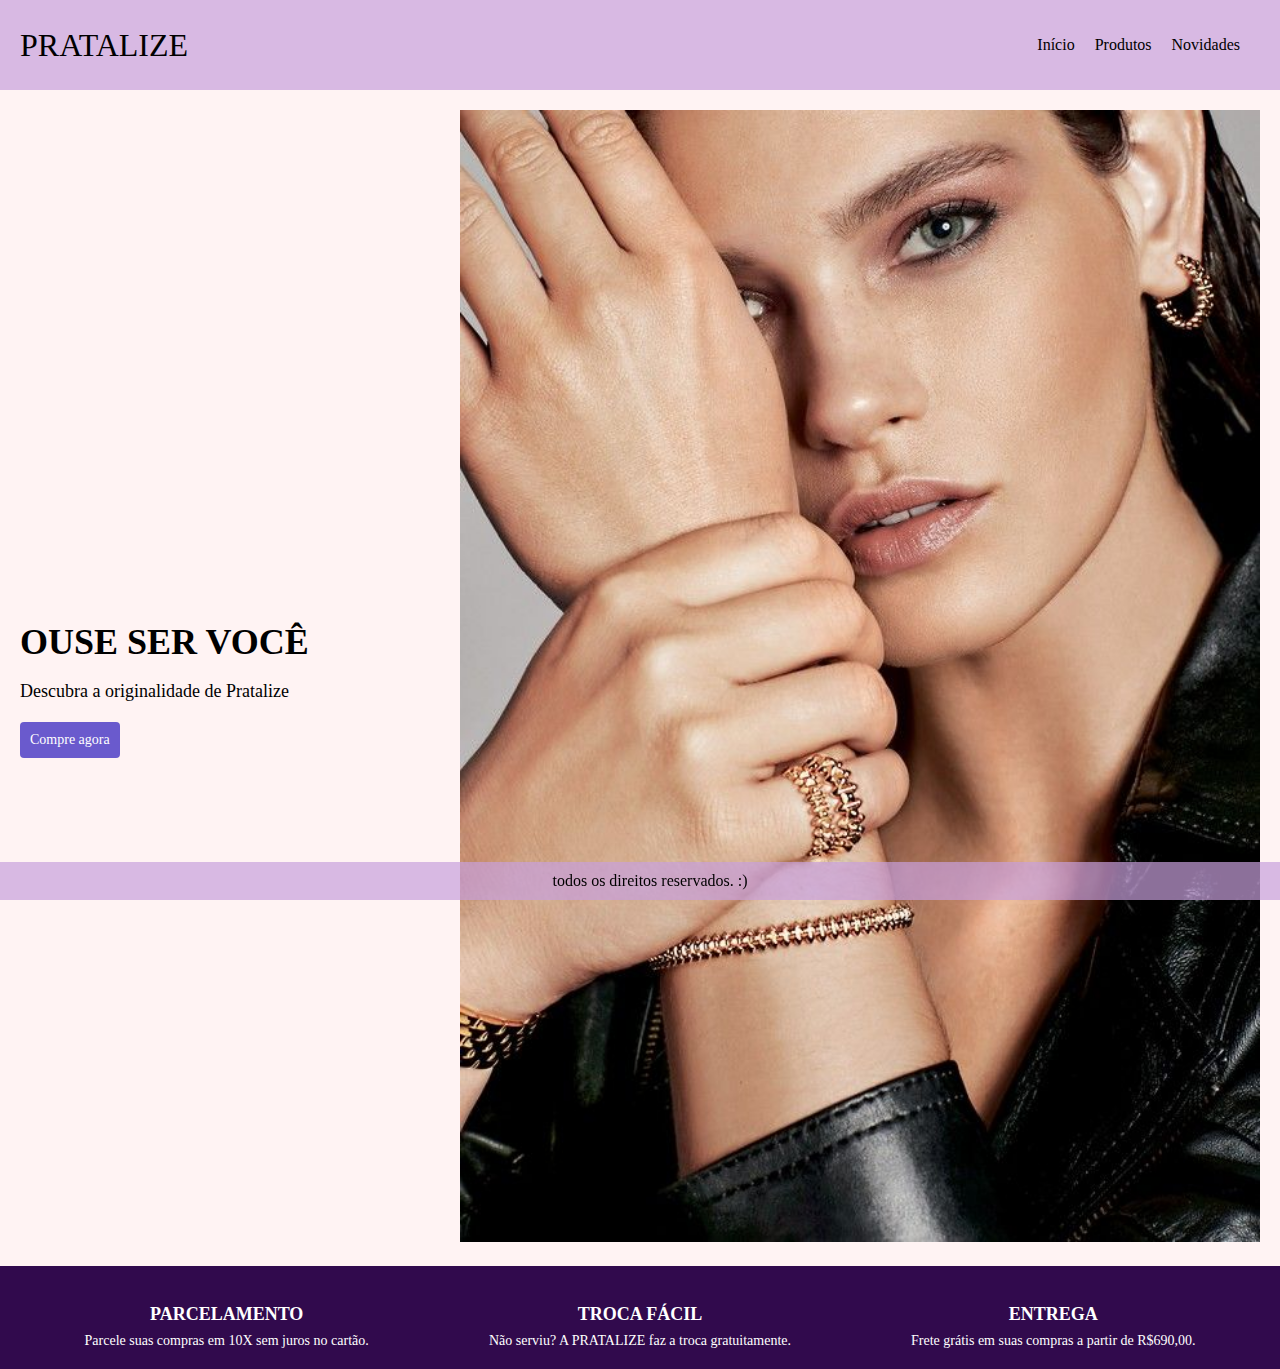
<file: index.html>
<!DOCTYPE html>
<html lang="pt-br">
<head>
    <meta charset="UTF-8">
    <meta name="viewport" content="width=device-width, initial-scale=1.0">
    <title>Pratalize</title>
    <link rel="shortcut icon" href="midia/logo.jpg" type="image/x-icon">
    <link rel="stylesheet" href="styles.css">
</head>
<body class="pagina-inicial">
    <header>
        <div class="logo">PRATALIZE</div>
        <nav class="navbar">
            <ul class="nav-links">
                <li><a href="index.html">Início</a></li>
                <li><a href="produtos.html">Produtos</a></li>
                <li><a href="cadastro.html">Novidades</a></li>
            </ul>
        </nav>
    </header>


        <div class="banner">
            <div class="texto">
                <h1>OUSE SER VOCÊ</h1>
                <p>Descubra a originalidade de Pratalize</p>
                <a href="produtos.html" class="comprar-btn">Compre agora</a>
            </div>
            <div class="imagem">

                <img src="midia/mulherbanner.jpg"Banner Image">
            </div>
        </div>
    </section>

<div class="informacoes-adicionais">
    <div class="info-item">

        <h3>PARCELAMENTO</h3>
        <p>Parcele suas compras em 10X sem juros no cartão.</p>
    </div>
    <div class="info-item">
        <h3>TROCA FÁCIL</h3>
        <p>Não serviu? A PRATALIZE faz a troca gratuitamente.</p>
    </div>
    <div class="info-item">

        <h3>ENTREGA</h3>
        <p>Frete grátis em suas compras a partir de R$690,00.</p>
    </div>
</div>

    <footer>
        todos os direitos reservados. :)
    </footer>
</body>
</html>
</file>
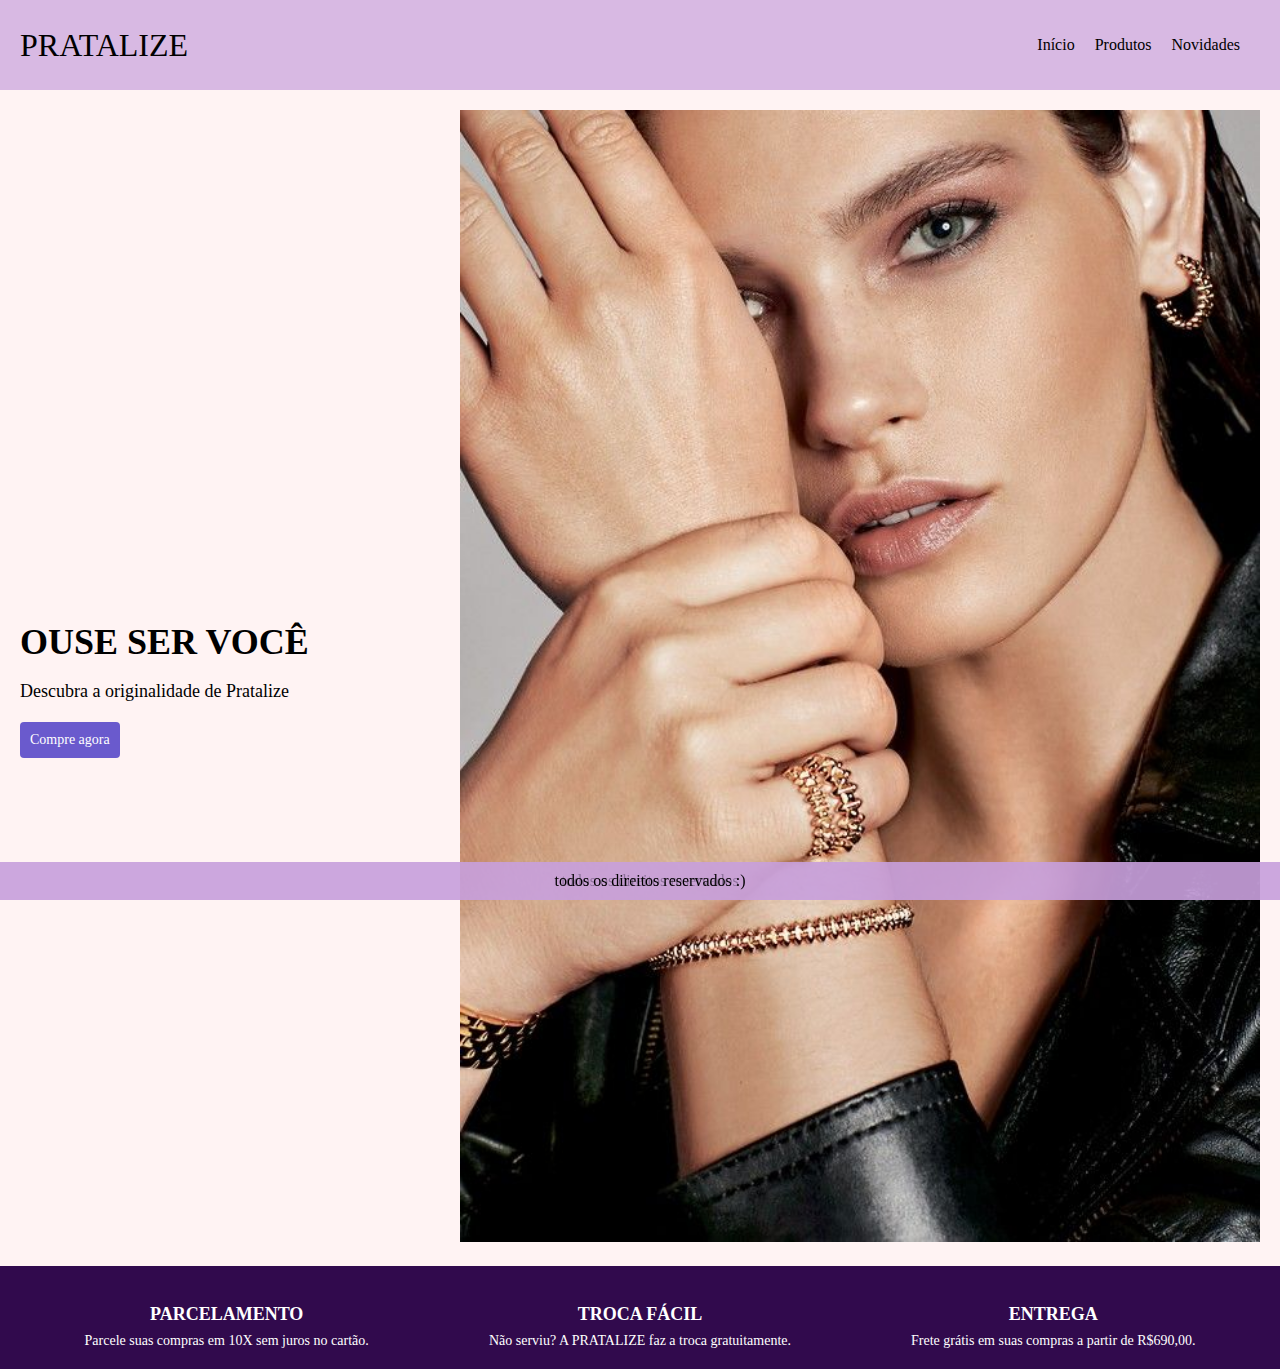
<file: inicio.html>
<!DOCTYPE html>
<html lang="pt-br">
<head>
    <meta charset="UTF-8">
    <meta name="viewport" content="width=device-width, initial-scale=1.0">
    <title>Início - Pratalize</title>
    <link rel="shortcut icon" href="midia/logo.jpg" type="image/x-icon">
    <link rel="stylesheet" href="styles.css">
</head>
<body class="pagina-inicial">
    <header>
        <div class="logo">PRATALIZE</div>
        <nav class="navbar">
            <ul class="nav-links">
                <li><a href="inicio.html">Início</a></li>
                <li><a href="produtos.html">Produtos</a></li>
                <li><a href="cadastro.html">Novidades</a></li>
            </ul>
        </nav>
    </header>


        <div class="banner">
            <div class="texto">
                <h1>OUSE SER VOCÊ</h1>
                <p>Descubra a originalidade de Pratalize</p>
                <a href="produtos.html" class="comprar-btn">Compre agora</a>
            </div>
            <div class="imagem">

                <img src="midia/mulherbanner.jpg"Banner Image">
            </div>
        </div>
    </section>

   <!-- Adicione esta div antes do seu footer -->
<div class="informacoes-adicionais">
    <div class="info-item">

        <h3>PARCELAMENTO</h3>
        <p>Parcele suas compras em 10X sem juros no cartão.</p>
    </div>
    <div class="info-item">
        <h3>TROCA FÁCIL</h3>
        <p>Não serviu? A PRATALIZE faz a troca gratuitamente.</p>
    </div>
    <div class="info-item">

        <h3>ENTREGA</h3>
        <p>Frete grátis em suas compras a partir de R$690,00.</p>
    </div>
</div>

<footer>
    todos os direitos reservados
</footer>

    <footer>
        todos os direitos reservados :)
    </footer>
</body>
</html>
</file>
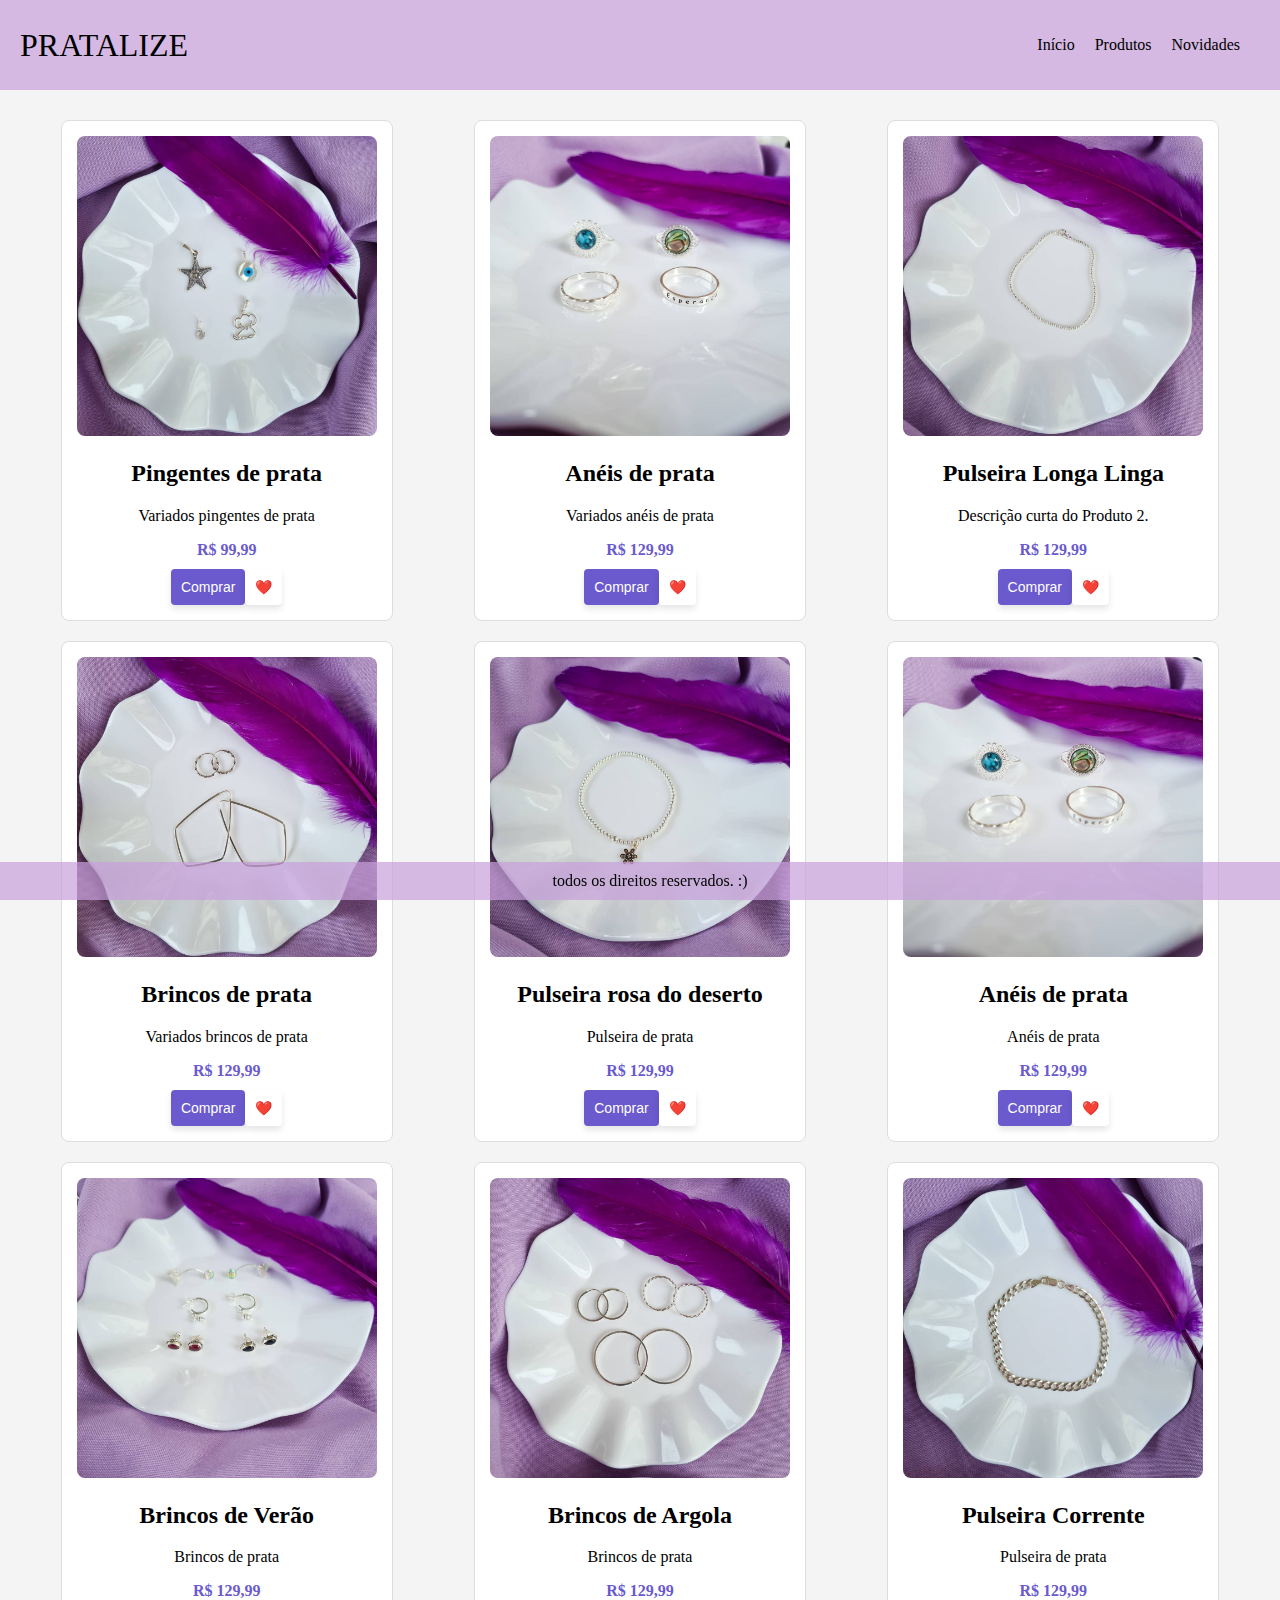
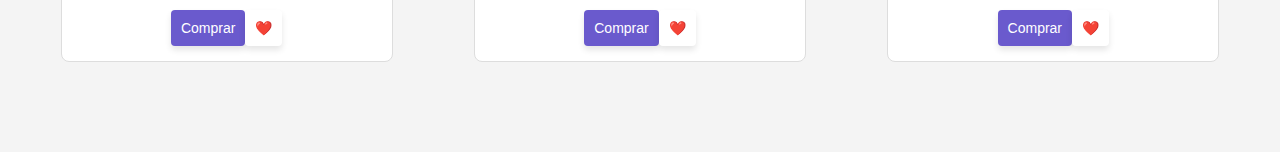
<file: produtos.html>
<!DOCTYPE html>
<html lang="pt-br">
<head>
    <meta charset="UTF-8">
    <meta name="viewport" content="width=device-width, initial-scale=1.0">
    <title>Pratalize</title>
    <link rel="shortcut icon" href="midia/logo.jpg" type="image/x-icon">
    <link rel="stylesheet" href="styles.css">
    <script defer src="scripts.js"></script>

</head>
<body class="produtos-page">
    <header>
        <div class="logo">PRATALIZE</div>
        <nav class="navbar">
            <ul class="nav-links">
                <li><a href="index.html">Início</a></li>
                <li><a href="produtos.html">Produtos</a></li>
                <li><a href="cadastro.html">Novidades</a></li>
            </ul>
        </nav>
    </header>

    <section class="produtos-container">
        <div class="produto">
            <img src="midia/produto1 (1).jpg" alt="Produto 1">
            <h2>Pingentes de prata</h2>
            <p>Variados pingentes de prata</p>
            <span class="preco">R$ 99,99</span>
            <div class="botoes-produto">
                <button class="comprar-btn">Comprar</button>
                <button class="favoritos-btn">❤️</button>
            </div>
        </div>

        <div class="produto">
            <img src="midia/produto (2).jpg" alt="Produto 2">
            <h2>Anéis de prata</h2>
            <p>Variados anéis de prata</p>
            <span class="preco">R$ 129,99</span>
            <div class="botoes-produto">
                <button class="comprar-btn">Comprar</button>
                <button class="favoritos-btn">❤️</button>
            </div>
        </div>
        <div class="produto">
            <img src="midia/produto(3).jpg" alt="Produto 2">
            <h2>Pulseira Longa Linga</h2>
            <p>Descrição curta do Produto 2.</p>
            <span class="preco">R$ 129,99</span>
            <div class="botoes-produto">
                <button class="comprar-btn">Comprar</button>
                <button class="favoritos-btn">❤️</button>
            </div>
        </div>

        <div class="produto">
            <img src="midia/produto1 (5).jpg" alt="Produto 2">
            <h2>Brincos de prata</h2>
            <p>Variados brincos de prata</p>
            <span class="preco">R$ 129,99</span>
            <div class="botoes-produto">
                <button class="comprar-btn">Comprar</button>
                <button class="favoritos-btn">❤️</button>
            </div>
        </div>

        <div class="produto">
            <img src="midia/produto1 (6).jpg" alt="Produto 2">
            <h2>Pulseira rosa do deserto</h2>
            <p>Pulseira de prata</p>
            <span class="preco">R$ 129,99</span>
            <div class="botoes-produto">
                <button class="comprar-btn">Comprar</button>
                <button class="favoritos-btn">❤️</button>
            </div>
        </div>

        <div class="produto">
            <img src="midia/produto1 (7).jpg" alt="Produto 2">
            <h2>Anéis de prata</h2>
            <p>Anéis de prata</p>
            <span class="preco">R$ 129,99</span>
            <div class="botoes-produto">
                <button class="comprar-btn">Comprar</button>
                <button class="favoritos-btn">❤️</button>
            </div>

        </div>

        <div class="produto">
            <img src="midia/produto1 (8).jpg" alt="Produto 2">
            <h2>Brincos de Verão</h2>
            <p>Brincos de prata</p>
            <span class="preco">R$ 129,99</span>
            <div class="botoes-produto">
                <button class="comprar-btn">Comprar</button>
                <button class="favoritos-btn">❤️</button>
            </div>
        </div>

        <div class="produto">
            <img src="midia/produto1 (9).jpg" alt="Produto 2">
            <h2>Brincos de Argola</h2>
            <p>Brincos de prata</p>
            <span class="preco">R$ 129,99</span>
            <div class="botoes-produto">
                <button class="comprar-btn">Comprar</button>
                <button class="favoritos-btn">❤️</button>
            </div>
        </div>

        <div class="produto">
            <img src="midia/produto1 (10).jpg" alt="Produto 2">
            <h2>Pulseira Corrente</h2>
            <p>Pulseira de prata</p>
            <span class="preco">R$ 129,99</span>
            <div class="botoes-produto">
                <button class="comprar-btn">Comprar</button>
                <button class="favoritos-btn">❤️</button>
            </div>
        </div>

    </section>

    <footer>
        todos os direitos reservados. :)
    </footer>
</body>
</html>
</file>
<file: styles.css>
body {
    background-color: #f4f4f4;
    margin: 0;
    padding: 0;
}


a {
    text-decoration: none;
}

li {
    list-style: none;
}

header {
    display: flex;
    justify-content: space-between;
    align-items: center;
    padding: 20px;
    background-color: #c8a0dcb3;
    color: #000;
}

.logo {
    font-size: 32px;
}

.navbar {
    display: flex;
}

.nav-links {
    display: flex;
    margin-left: auto;
}

.nav-links a {
    color: #000;
    margin-right: 20px;
}

.pagina-inicial {
    background-color: #fff3f3;
    color: #000000;
    margin: 0;
    padding: 0;
}

.banner {
    display: flex;
    justify-content: space-between;
    align-items: center;
    padding: 20px;
}

.texto {
    max-width: 50%; 
}

.texto h1 {
    font-size: 36px;
    margin-bottom: 10px;
}

.texto p {
    font-size: 18px;
    margin-bottom: 20px;
}

.comprar-btn {
    display: inline-block;
    padding: 10px 20px;
    background-color: #6a5acd;
    color: #fff;
    text-decoration: none;
    border-radius: 4px;
    transition: background-color 0.3s ease;
}

.comprar-btn:hover {
    background-color: #4b0082;
}

.imagem img {
    width: 800px;
}


.produtos-container {
    display: flex;
    flex-wrap: wrap;
    justify-content: space-around;
    padding: 20px;
}

.produto {
    width: 300px;
    background-color: #fff;
    border: 1px solid #ddd;
    border-radius: 8px;
    margin: 10px;
    padding: 15px;
    text-align: center;
}

.produto img {
    max-width: 100%;
    height: auto;
    border-radius: 8px;
}

.preco {
    font-weight: bold;
    color: #6a5acd;
}
.botoes-produto {
    display: flex;
    justify-content: center; 
    margin-top: 10px;
}

.comprar-btn,
.favoritos-btn {
    padding: 10px;
    font-size: 14px;
    cursor: pointer;
    border: none;
    border-radius: 4px;
}

.comprar-btn {
    background-color: #6a5acd; /* Cor roxa */
    color: #fff;
}

.favoritos-btn {
    background-color: #fff; /* Cor branca */
}


form {
    width: 300px;
    text-align: center;
    background-color: #fff;
    padding: 20px;
    border-radius: 8px;
    box-shadow: 0 0 10px rgba(0, 0, 0, 0.1);
    margin: 20vh auto;
}


input {
    width: calc(100% - 16px);
    padding: 10px;
    margin-bottom: 16px;
    box-sizing: border-box;
    border: 1px solid #ccc;
    border-radius: 4px;
    transition: border-color 0.3s ease;

    &:focus {
        border-color: #6a5acd;
    }
}

button {
    background-color: #ae8bc0b3;
    color: #fff;
    padding: 12px 20px;
    border: none;
    border-radius: 4px;
    cursor: pointer;
    font-size: 16px;
    transition: background-color 0.3s ease;
    box-shadow: 0 4px 6px rgba(0, 0, 0, 0.1);
}


button:hover {
    background-color: #4b0082;
}


.informacoes-adicionais {
    display: flex;
    justify-content: space-around;
    align-items: center;
    background-color: #310a4d;
    color: #fff;
    padding: 20px;
    text-align: center;
}

.info-item {
    width: 30%;
}

.info-item h3 {
    font-size: 18px;
    margin-bottom: 8px;
}

.info-item p {
    font-size: 14px;
    margin: 0;
}


.produtos-container {
    margin-bottom: 60px; 
}

footer {
    background-color: #c8a0dcb3;
    padding: 10px;
    text-align: center;
    position: fixed;
    bottom: 0;
    left: 0;
    width: 100%;
    z-index: 1; 
}
</file>
